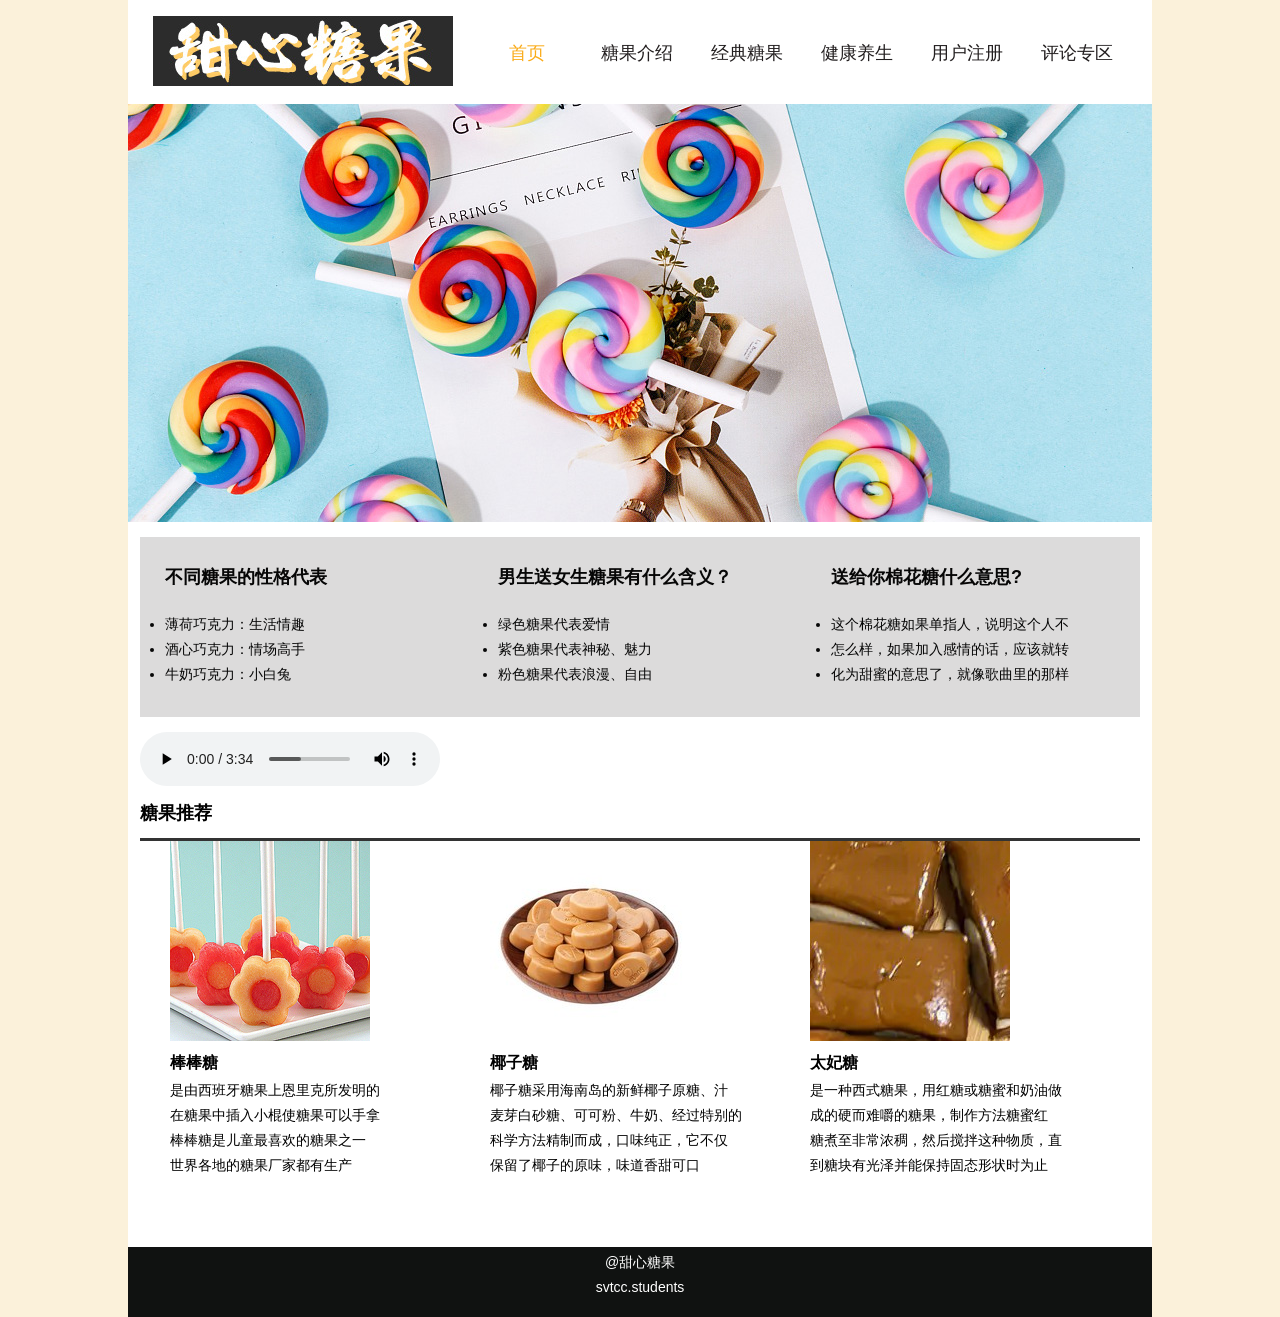
<file: index.html>
<!DOCTYPE html>
<html>

<head>
  <title>甜心糖果</title>
  <meta charset="utf-8">
  <link rel="stylesheet" href="tangguo.css" type="text/css" />
</head>

<body>
  <div class="main">
    <div class="top">
      <div class="logo">
        <a href="index.html"><img src="图片/logo.jpg"></a>
      </div>

      <div class="nav">
        <ul>
          <li><a class="hoo" href="index.html">首页</a></li>
          <li><a href="jieshao.html">糖果介绍</a></li>
          <li><a href="jingdian.html">经典糖果</a></li>
          <li><a href="yangsheng.html">健康养生</a></li>
          <li><a href="zhuce.html">用户注册</a></li>
          <li><a href="pinglun.html">评论专区</a></li>
        </ul>
      </div>
    </div>


    <div class="box">
      <ul>
        <li><img src="图片/bj/background.jpg"></li>
        <li><img src="图片/bj/background01.jpg"></li>
        <li><img src="图片/bj/background02.jpg"></li>
        <li><img src="图片/bj/background03.jpg"></li>
        <li><img src="图片/bj/background04.jpg"></li>
      </ul>
    </div>

    <div class="box1">
      <div class="bx">
        <h2>不同糖果的性格代表</h2>
        <ul>
          <li>薄荷巧克力：生活情趣</li>
          <li>酒心巧克力：情场高手</li>
          <li>牛奶巧克力：小白兔</li>
        </ul>
      </div>

      <div class="bx">
        <h2>男生送女生糖果有什么含义？</h2>
        <ul>
          <li>绿色糖果代表爱情</li>
          <li>紫色糖果代表神秘、魅力</li>
          <li>粉色糖果代表浪漫、自由</li>
        </ul>
      </div>
      <div class="bx">
        <h2>送给你棉花糖什么意思?</h2>
        <ul>
          <li>这个棉花糖如果单指人，说明这个人不</li>
          <li>怎么样，如果加入感情的话，应该就转</li>
          <li>化为甜蜜的意思了，就像歌曲里的那样</li>
        </ul>
      </div>
    </div>

    <div class="box2">
      <audio controls="controls" loop="" autoplay="autoplay">
        <source src="视频/化十 - 异想记.ogg">
      </audio>
      <div class="title">糖果推荐</div>
      <ul>
        <li>
          <img src="图片/index/3.jpg">
          <h2>棒棒糖</h2>
          <p>是由西班牙糖果上恩里克所发明的</p>
          <p>在糖果中插入小棍使糖果可以手拿</p>
          <p>棒棒糖是儿童最喜欢的糖果之一</p>
          <p>世界各地的糖果厂家都有生产</p>
        </li>
        <li>
          <img src="图片/index/4.jpeg">
          <h2>椰子糖</h2>
          <p>椰子糖采用海南岛的新鲜椰子原糖、汁</p>
          <p>麦芽白砂糖、可可粉、牛奶、经过特别的</p>
          <p>科学方法精制而成，口味纯正，它不仅</p>
          <p>保留了椰子的原味，味道香甜可口</p>
        </li>
        <li>
          <img src="图片/index/5.jpg">
          <h2>太妃糖</h2>
          <p>是一种西式糖果，用红糖或糖蜜和奶油做</p>
          <p>成的硬而难嚼的糖果，制作方法糖蜜红</p>
          <p>糖煮至非常浓稠，然后搅拌这种物质，直</p>
          <p>到糖块有光泽并能保持固态形状时为止</p>
        </li>
      </ul>
    </div>

    <div class="foot">
      <p>@甜心糖果</p>
      <p>svtcc.students</p>
    </div>

  </div>

</body>

</html>
</file>
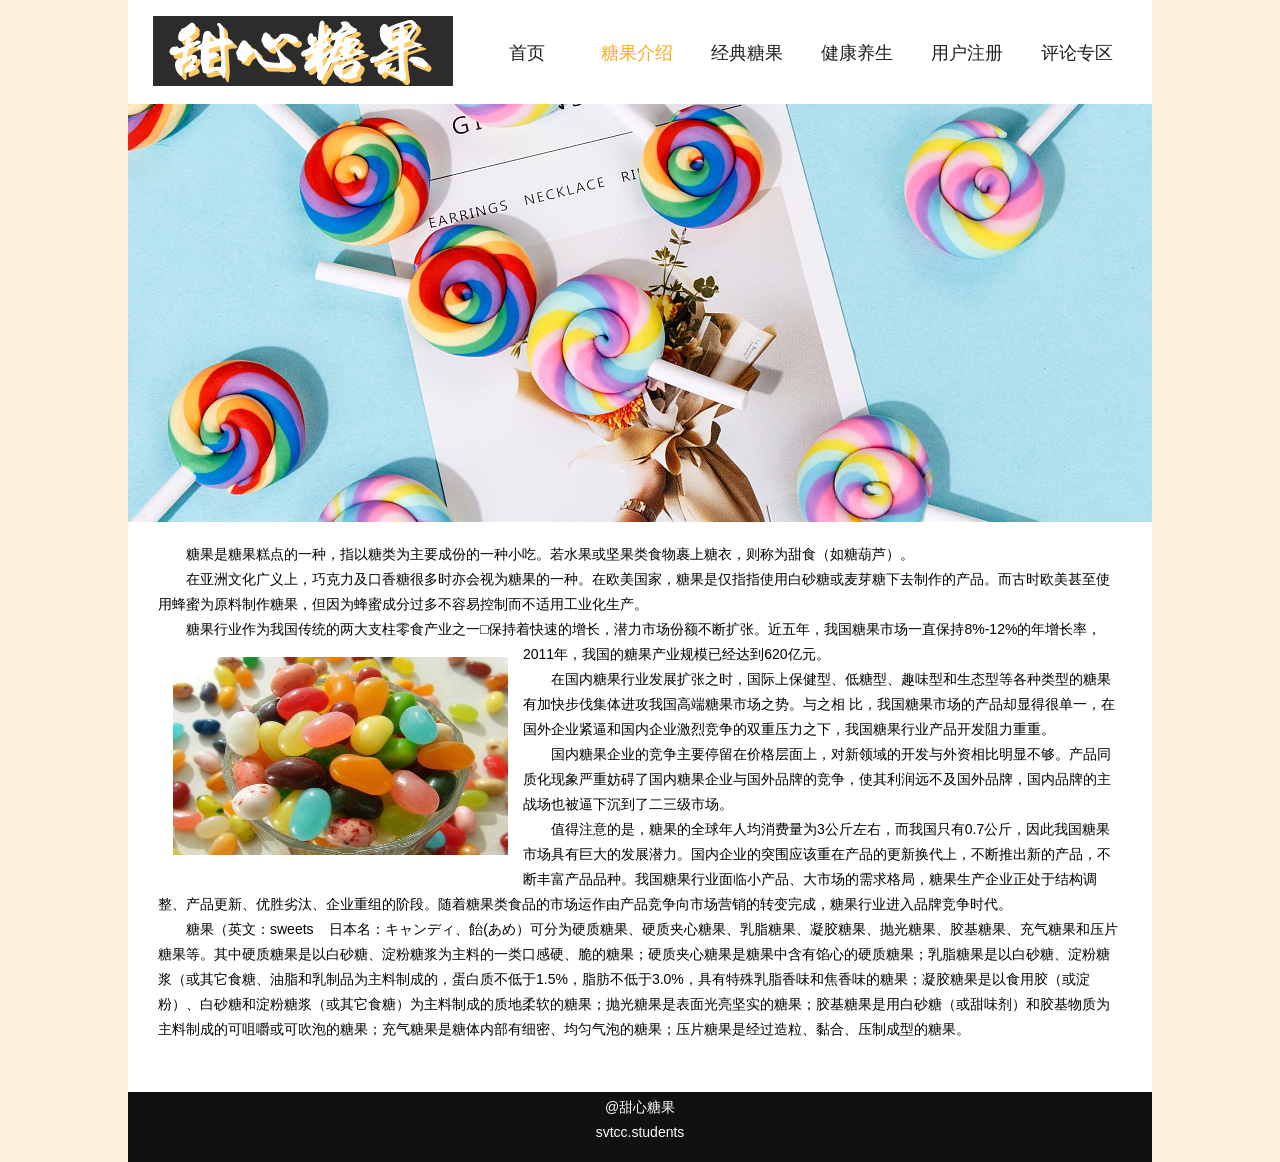
<file: jieshao.html>
<!DOCTYPE html>

<head>
  <meta http-equiv="Content-Type" content="text/html; charset=utf-8" />
  <title>糖果介绍</title>
  <link rel="stylesheet" href="tangguo.css" type="text/css" />
</head>

<body>
  <div class="main">
    <div class="top">

      <div class="logo">
        <a href="index.html"><img src="图片/logo.jpg"></a>
      </div>

      <div class="nav">
        <ul>
          <li><a href="index.html">首页</a></li>
          <li><a class="hoo" href="jieshao.html">糖果介绍</a></li>
          <li><a href="jingdian.html">经典糖果</a></li>
          <li><a href="yangsheng.html">健康养生</a></li>
          <li><a href="zhuce.html">用户注册</a></li>
          <li><a href="pinglun.html">评论专区</a></li>
        </ul>
      </div>

    </div>

    <div class="box">
      <img src="图片/bj/background.jpg">
    </div>

    <div class="jies">
      <p>糖果是糖果糕点的一种，指以糖类为主要成份的一种小吃。若水果或坚果类食物裹上糖衣，则称为甜食（如糖葫芦）。</p>
      <p>在亚洲文化广义上，巧克力及口香糖很多时亦会视为糖果的一种。在欧美国家，糖果是仅指指使用白砂糖或麦芽糖下去制作的产品。而古时欧美甚至使用蜂蜜为原料制作糖果，但因为蜂蜜成分过多不容易控制而不适用工业化生产。</p>
      <p>糖果行业作为我国传统的两大支柱零食产业之一□保持着快速的增长，潜力市场份额不断扩张。近五年，我国糖果市场一直保持8%-12%的年增长率，2011年，我国的糖果产业规模已经达到620亿元。<img
          src="图片/1.jpg" width="335" height="198" /></p>
      <p>在国内糖果行业发展扩张之时，国际上保健型、低糖型、趣味型和生态型等各种类型的糖果有加快步伐集体进攻我国高端糖果市场之势。与之相
        比，我国糖果市场的产品却显得很单一，在国外企业紧逼和国内企业激烈竞争的双重压力之下，我国糖果行业产品开发阻力重重。</p>
      <p>国内糖果企业的竞争主要停留在价格层面上，对新领域的开发与外资相比明显不够。产品同质化现象严重妨碍了国内糖果企业与国外品牌的竞争，使其利润远不及国外品牌，国内品牌的主战场也被逼下沉到了二三级市场。</p>
      <p>
        值得注意的是，糖果的全球年人均消费量为3公斤左右，而我国只有0.7公斤，因此我国糖果市场具有巨大的发展潜力。国内企业的突围应该重在产品的更新换代上，不断推出新的产品，不断丰富产品品种。我国糖果行业面临小产品、大市场的需求格局，糖果生产企业正处于结构调整、产品更新、优胜劣汰、企业重组的阶段。随着糖果类食品的市场运作由产品竞争向市场营销的转变完成，糖果行业进入品牌竞争时代。
      <p>糖果（英文：sweets &nbsp;&nbsp;
        日本名：キャンディ、飴(あめ）可分为硬质糖果、硬质夹心糖果、乳脂糖果、凝胶糖果、抛光糖果、胶基糖果、充气糖果和压片糖果等。其中硬质糖果是以白砂糖、淀粉糖浆为主料的一类口感硬、脆的糖果；硬质夹心糖果是糖果中含有馅心的硬质糖果；乳脂糖果是以白砂糖、淀粉糖浆（或其它食糖、油脂和乳制品为主料制成的，蛋白质不低于1.5%，脂肪不低于3.0%，具有特殊乳脂香味和焦香味的糖果；凝胶糖果是以食用胶（或淀粉）、白砂糖和淀粉糖浆（或其它食糖）为主料制成的质地柔软的糖果；抛光糖果是表面光亮坚实的糖果；胶基糖果是用白砂糖（或甜味剂）和胶基物质为主料制成的可咀嚼或可吹泡的糖果；充气糖果是糖体内部有细密、均匀气泡的糖果；压片糖果是经过造粒、黏合、压制成型的糖果。
      </p>
    </div>

    <div class="foot">
      <p>@甜心糖果</p>
      <p>svtcc.students</p>
    </div>
  </div>
</body>

</html>
</file>
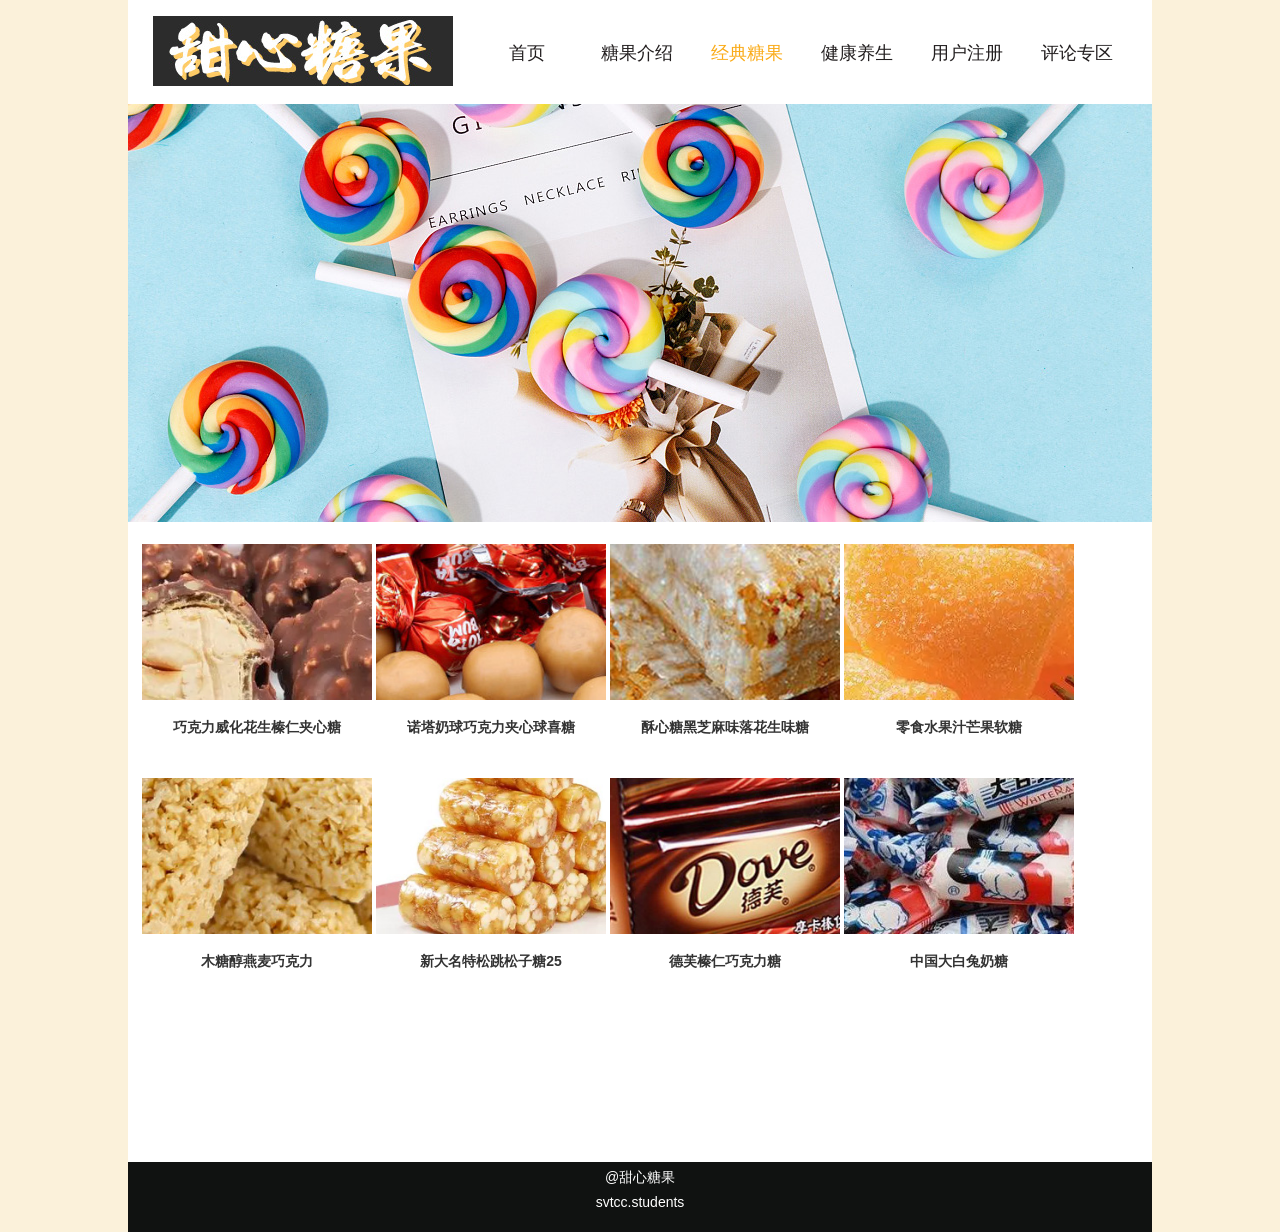
<file: jingdian.html>
<!DOCTYPE html>

<head>
    <meta http-equiv="Content-Type" content="text/html; charset=utf-8" />
    <title>经典糖果</title>
    <link rel="stylesheet" href="tangguo.css" type="text/css" />
</head>

<body>
    <div class="main">
        <div class="top">

            <div class="logo">
                <a href="index.html"><img src="图片/logo.jpg"></a>
            </div>

            <div class="nav">
                <ul>
                    <li><a href="index.html">首页</a></li>
                    <li><a href="jieshao.html">糖果介绍</a></li>
                    <li><a class="hoo" href="jingdian.html">经典糖果</a></li>
                    <li><a href="yangsheng.html">健康养生</a></li>
                    <li><a href="zhuce.html">用户注册</a></li>
                    <li><a href="pinglun.html">评论专区</a></li>
                </ul>
            </div>

        </div>

        <div class="box">
            <img src="图片/bj/background.jpg">
        </div>

        <div class="mdi">
            <ul>
                <li><a href="#"><img src="图片/jingdian/01.jpg" />
                        <h2>巧克力威化花生榛仁夹心糖</h2>
                    </a></li>
                <li><a href="#"><img src="图片/jingdian/05.jpg" />
                        <h2>诺塔奶球巧克力夹心球喜糖</h2>
                    </a></li>
                <li><a href="#"><img src="图片/jingdian/04.jpg" />
                        <h2>酥心糖黑芝麻味落花生味糖</h2>
                    </a></li>
                <li><a href="#"><img src="图片/jingdian/02.jpg" />
                        <h2>零食水果汁芒果软糖</h2>
                    </a></li>
                <li><a href="#"><img src="图片/jingdian/06.jpg" />
                        <h2>木糖醇燕麦巧克力</h2>
                    </a></li>
                <li><a href="#"><img src="图片/jingdian/03.jpg" />
                        <h2>新大名特松跳松子糖25 </h2>
                    </a></li>
                <li><a href="#"><img src="图片/jingdian/07.jpg" />
                        <h2>德芙榛仁巧克力糖</h2>
                    </a></li>
                <li><a href="#"><img src="图片/jingdian/08.jpg" />
                        <h2>中国大白兔奶糖</h2>
                    </a></li>
            </ul>
        </div>

        <div class="foot">
            <p>@甜心糖果</p>
            <p>svtcc.students</p>
        </div>
    </div>
</body>

</html>
</file>
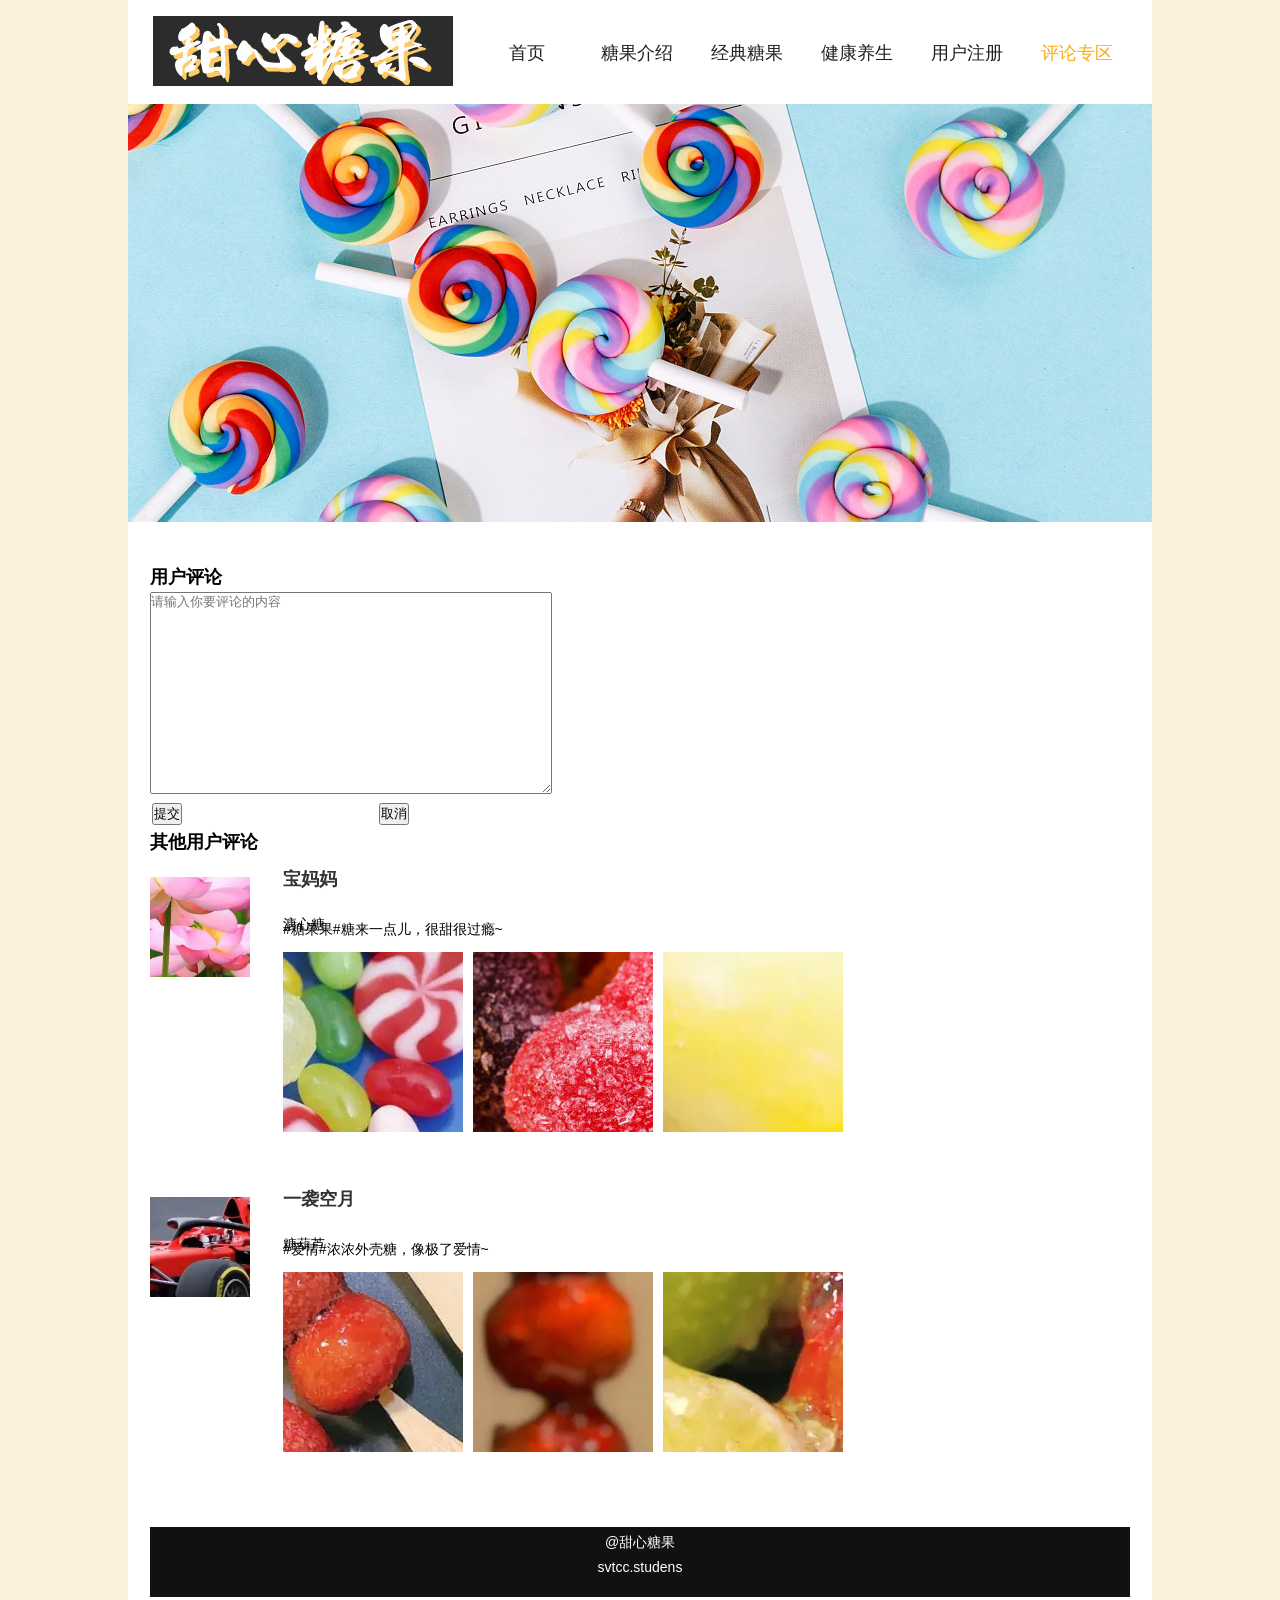
<file: pinglun.html>
<!DOCTYPE html>

<head>
  <meta http-equiv="Content-Type" content="text/html; charset=utf-8" />
  <title>用户评论</title>
  <link rel="stylesheet" href="tangguo.css" type="text/css" />
</head>

<body>
  <div class="main">
    <div class="top">

      <div class="logo">
        <a href="index.html"><img src="图片/logo.jpg"></a>
      </div>

      <div class="nav">
        <ul>
          <li><a href="index.html">首页</a></li>
          <li><a href="jieshao.html">糖果介绍</a></li>
          <li><a href="jingdian.html">经典糖果</a></li>
          <li><a href="yangsheng.html">健康养生</a></li>
          <li><a href="zhuce.html">用户注册</a></li>
          <li><a class="hoo" href="pinglun.html">评论专区</a></li>
        </ul>
      </div>
    </div>

    <div class="box">
      <img src="图片/bj/background.jpg">
    </div>

    <div class="da">
      <h2>用户评论</h2>

      <tr>
        <td height="220px"><textarea name="" cols="" rows="" placeholder="请输入你要评论的内容"
            style="width:400px; height:200px;"></textarea></td>
      </tr>

      <table width="800" border="0">
        <tr>
          <td width=" 224px"><button type=" submit">提交</button></td>
          <td width=" 566px"><button type=" submit">取消</button></td>
        </tr>
      </table>

      <div class="pinglun">
        <h2>其他用户评论</h2>
        <div class="bx">
          <div class="left">
            <img src="图片/pinglun/1.jpg">
          </div>
          <div class="rig">
            <h1>宝妈妈</h1>
            <p>溏心糖</p>
            <p>#糖果果#糖来一点儿，很甜很过瘾~</p>
            <div class="tup"><img src="图片/pinglun/p1.jpg"><img src="图片/pinglun/p2.jpg"><img src="图片/pinglun/p3.jpg">
            </div>
          </div>
        </div>


        <div class="bx">
          <div class="left">
            <img src="图片/pinglun/2.jpg">
          </div>
          <div class="rig">
            <h1>一袭空月</h1>
            <p>糖葫芦</p>
            <p>#爱情#浓浓外壳糖，像极了爱情~</p>
            <div class="tup"><img src="图片/pinglun/p4.jpg"><img src="图片/pinglun/p5.jpg"><img src="图片/pinglun/p6.jpg" />
            </div>
          </div>
        </div>
      </div>


      <div class="foot">
        <p>@甜心糖果</p>
        <p>svtcc.studens</p>
      </div>
    </div>
</body>

</html>
</file>
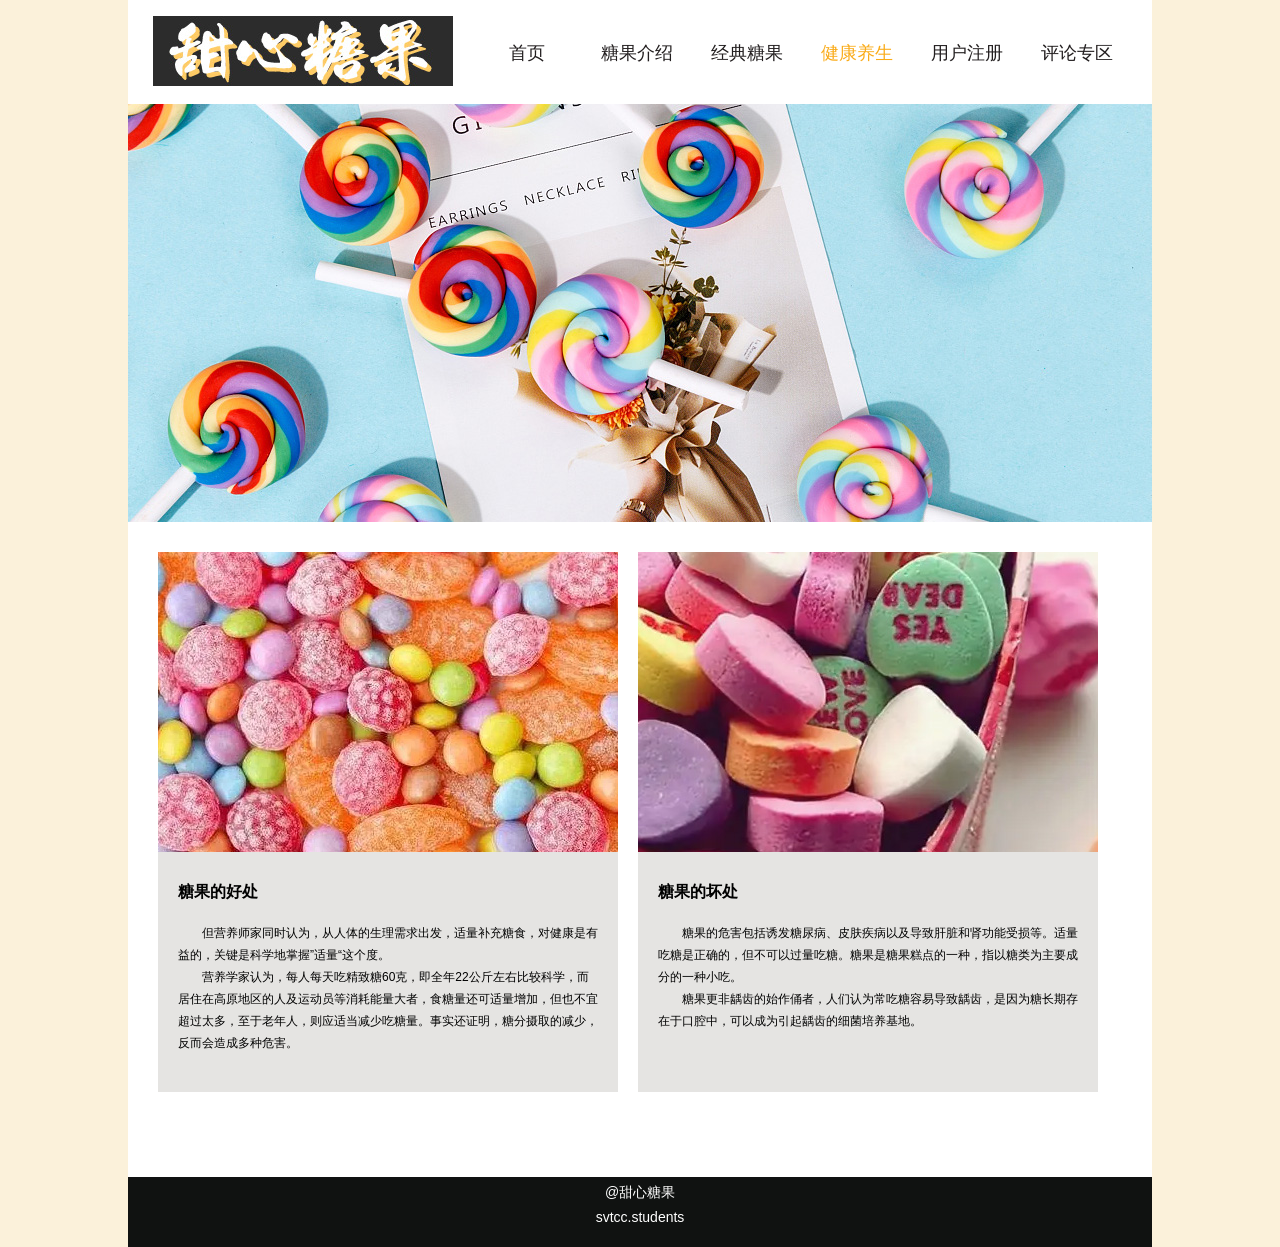
<file: yangsheng.html>
<!DOCTYPE html
   PUBLIC "-//W3C//DTD XHTML 1.0 Transitional//EN" "http://www.w3.org/TR/xhtml1/DTD/xhtml1-transitional.dtd">
<html xmlns="http://www.w3.org/1999/xhtml">

<head>
   <meta http-equiv="Content-Type" content="text/html; charset=utf-8" />
   <title>健康养生</title>
   <link rel="stylesheet" href="tangguo.css" type="text/css" />
</head>

<body>
   <div class="main">
      <div class="top">
         <div class="logo">
            <a href="index.html"><img src="图片/logo.jpg"></a>
         </div>

         <div class="nav">
            <ul>
               <li><a href="index.html">首页</a></li>
               <li><a href="jieshao.html">糖果介绍</a></li>
               <li><a href="jingdian.html">经典糖果</a></li>
               <li><a class="hoo" href="yangsheng.html">健康养生</a></li>
               <li><a href="zhuce.html">用户注册</a></li>
               <li><a href="pinglun.html">评论专区</a></li>
            </ul>
         </div>
      </div>

      <div class="box">
         <img src="图片/bj/background.jpg">
      </div>

      <div class="hao">
         <ul>
            <li>
               <img src="图片/yangsheng/1.jpg">
               <div class="hao1">
                  <h1>糖果的好处</h1>
                  <p>但营养师家同时认为，从人体的生理需求出发，适量补充糖食，对健康是有益的，关键是科学地掌握”适量“这个度。</p>
                  <p>营养学家认为，每人每天吃精致糖60克，即全年22公斤左右比较科学，而居住在高原地区的人及运动员等消耗能量大者，食糖量还可适量增加，但也不宜超过太多，至于老年人，则应适当减少吃糖量。事实还证明，糖分摄取的减少，反而会造成多种危害。
                  </p>
               </div>
            </li>

            <li>
               <img src="图片/yangsheng/2.jpg" />
               <div class="hao1">
                  <h1>糖果的坏处</h1>
                  <p>糖果的危害包括诱发糖尿病、皮肤疾病以及导致肝脏和肾功能受损等。适量吃糖是正确的，但不可以过量吃糖。糖果是糖果糕点的一种，指以糖类为主要成分的一种小吃。</p>
                  <p>糖果更非龋齿的始作俑者，人们认为常吃糖容易导致龋齿，是因为糖长期存在于口腔中，可以成为引起龋齿的细菌培养基地。</p>
               </div>
            </li>
         </ul>
      </div>

      <div class="foot">
         <p>@甜心糖果</p>
         <p>svtcc.students</p>
      </div>

   </div>
</body>

</html>
</file>
<file: tangguo.css>
@charset "utf-8"; 
/*CSS Document */
* {
    margin: 0;
    padding: 0;
}
body {
    margin: 0;
    padding: 0;
}

body{ margin:0 auto; font-size:12px; font-family:"微软雅黑",arial; line-height:22px; background:#fbf1da; }

div,p, input,u1,li,p, h1, h2, h3
{height:auto; margin:0; padding:0; vertical-align:middle ;}

li{list-sty1e:none;}
a{ color:#333; text-decoration:none ;}
a:link{ color:#333;}
a:hover {color:#629705; text-decoration:none; overflow:hidden;}
img{ border:0; margin:0; padding:0;}
.main{ width:1024px; height:auto; margin:0 auto; background:#FFF;}
.top{ height:88px;  padding-top:16px;}
.logo{float:left; margin-left:25px;}
.nav{ width: 680px; height:55px; float:right ;padding-top:10px;}
.nav ul{ padding:0px}
.nav ul li{line-height:55px; float:left; text-align:center; display:inline-block; position: relative; width:110px;}
.nav ul li a{color: #221e1f; font-size:18px;}
.nav u1 li a:hover{color:#faab18;}
.hoo{color:#faab18 !important;}

.box{width:1024px;height:418px;overflow:hidden;}
.box ul{width:5120px;height:418px;animation:move 10s infinite/*无限循环*/;}
.box ul li{list-style:none;float:left;}
@keyframes move{0%{transform:translateX(0px);}20%{transform:translateX(0px);}40%{transform:translateX(-1024px);}60%{transform:translateX(-2048px);}80%{transform:translateX(-3052px);}100%{transform:translateX(-4076px);}}

.box1{height:180px; width:1000px; margin:0 auto; background :#dcdbdb; margin-top:15px; margin-bottom:15px;}
.box1 .bx{width:283px; height:140px; margin:25px; float:left; color:#060606;}
.box1 .bx h2{font-size:18px; line-height:30px; margin-bottom:20px;}
.box1 .bx ul{margin:0px;}
.box1 .bx ul li{line-height:25px; font-size:14px;}
.box2{height:500px; width:1000px; margin:0 auto; margin-bottom:15px;}
.title{width:100%;height:45px; line-height:40px; border-bottom:#333 3px solid;font-size:18px;font-weight:bold;}
.box2 u1{padding-top:10px; }
.box2 ul li{width:260px; height:346px; float:left; margin:0px 30px;list-style:none;}
.box2 ul li h2{font-size:16px; line-height:30px;}
.box2 ul li p{ line-height:25px; font-size :14px;}

.jies {width:964px; margin: 0 auto; margin-top: 0px; margin-bottom: 0px; margin-top:20px; margin-bottom:50px ;}
.jies img{float:left; margin:15px;}
.jies p{text-indent:2em; line-height:25px; font-size:14px;}

.mdi{height:570px; width:1000px; margin:0 auto; margin-bottom:50px; margin-top:20px;}
.mdi u1{margin:0px;}
.mdi ul li{width:230px; height:230px; float:left; text-align:center; margin:2px;list-style:none;}
.mdi ul li img{width:230px;}
.mdi ul li img:hover{width:235px;height:187px;}
.mdi ul li h2{text-align:center; line-height:40px; font-size:14px;}

.hao{width:1000px; height:600px; padding:20px;margin:0 auto;margin-bottom:15px;}
.hao ul{float:left;padding-top:0pх;}
.hao ul li{float:left; padding:10px;list-style:none;}
.hao .hao1{width:420px; height:200px; padding:20px; border-top:none; background:#e5e4e2;}
.hao .hao1 h1{height:40px; font-size:16px; line-height:40px; margin-bottom:10px;}
.hao .hao1 p{font-size:12px; text-indent:2em;}

.huiy{width:100%; height:650px;}
.mc{float:left; width:360px; margin-left:100px; padding-top:100px;}
.reg-other{float:left; margin-left:100px; height:500px; padding-left:60px; border-left:soild 1px #e6e6e6; padding-top:100px;}
.reg-other .phone-fast-reg{background:url(%E5%9B%BE%E7%89%87/04.jpg) no-repeat; width:300px; height:355px;}
.one{margin:20px 0}
.one label{width:100px; float:left; text-align:right; height:20px; line-height:20px;}
.one input{border:1px soild #ccc;height:20px;}
.two{padding-left:100px;}
.reda{color:#F00}
.a2{width:100px; margin-left:5px; padding:2px; background:#ccc;}
.btn{background:#ffb72f; width:none; pdding:3px; color:#fff;}
.da{width:980px; margin:0 auto; margin-top:20px; padding:20px;}
.da h2{width:980px; height:30px; border-bottom:1px soild #333 ;line-height:30px}
.pinglun{width:980px;height:700px;margin:0 atuo; }
.pinglun h2{width:980px; height:30px;line-height:30px;margin-bottom:20px;}
.pinglun .bx{width:980px;height:320px;float:left;margin-right:54px;}
.pinglun .bx .left{width:118px;height:100px;float:left;margin-right:15px;}
.pinglun .bx .left img{width:100px;height:100px;}
.pinglun .bx rig{width:830px;height:100px;float:left;}
.pinglun .bx .rig h1{width:225px;height:35px;color:#333;font-size:18px;margin-bottom:10px;line-height:5px;}
.pinglun .bx .rig p{line-height:5px;font-size:14px;}
.pinglun .bx .rig .tup{height:100px;width:830px;margin-top:20px;}
.pinglun .bx .rig .tup img{float:left;margin-right:10px;}
.foot{height:70px;background:#101211;}
.foot p{text-align:center; font-size:14px;color:#FFF; line-height:20px; padding-top:5px;}
</file>
